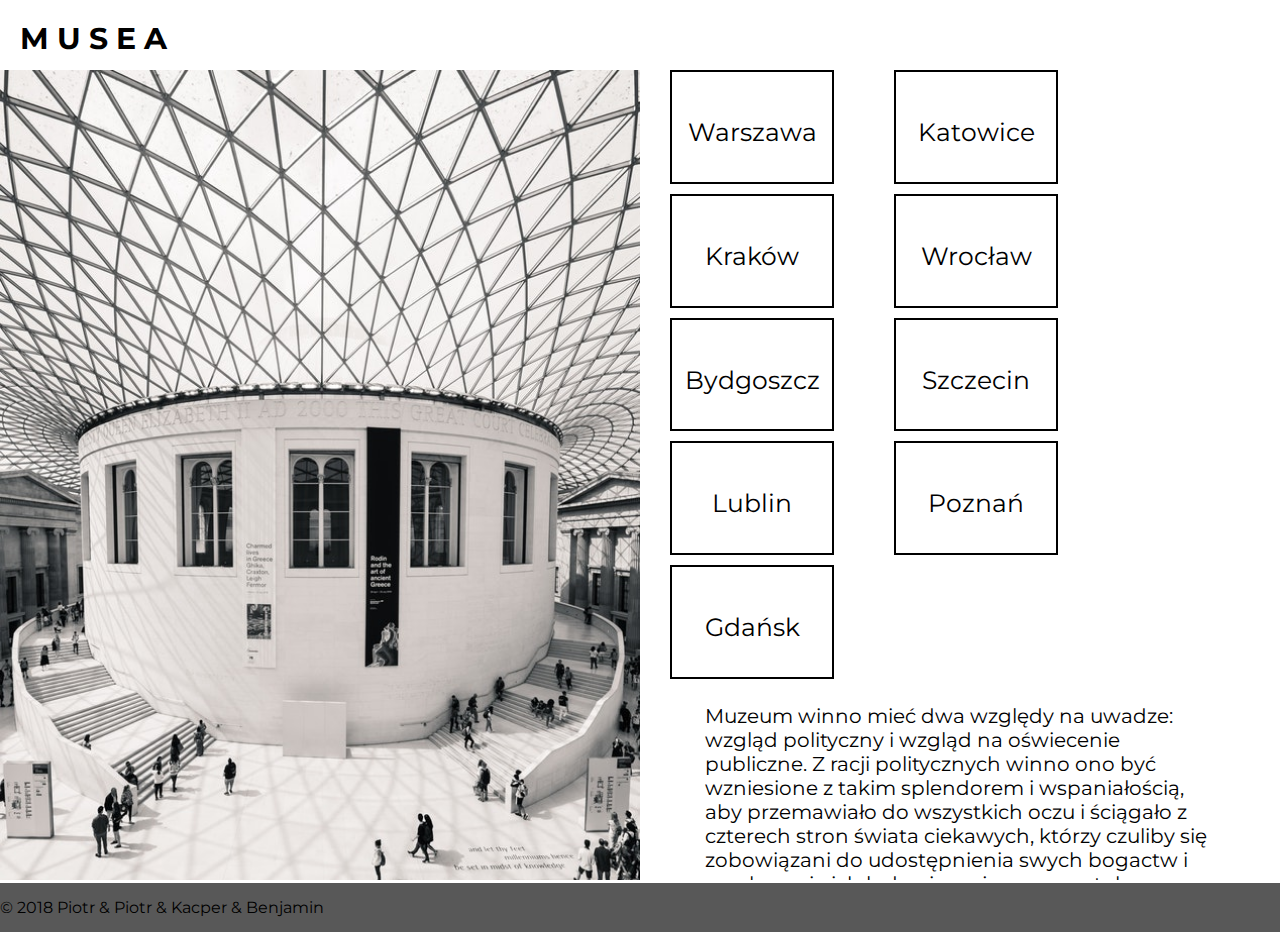
<file: stronaglowna.html>
<!DOCTYPE html>
<html>
<head>
    <meta charset="utf-8" />
    <meta http-equiv="X-UA-Compatible" content="IE=edge">
    <title>M U S E A - strona główna</title>
    <meta name="viewport" content="width=device-width, initial-scale=1">
    <link href="https://fonts.googleapis.com/css?family=Montserrat:400,600,700" rel="stylesheet">
<style type=text/css>
    body{
        font-family: 'Montserrat', sans-serif;
        margin:0; 
        padding:0; 
    }
    #nav-bar{
        color: black;
        height: 70px;
        background-color: white;
        width: 100%;
    }
    #logo{
        float: left;
        padding-top: 20px;
        padding-left: 20px;
        font-weight: bold;
        font-size: 30px;
        }
    #left {
        clear: both;
        float: left;
        width: 50%;
        height: 90vh;
        background-image: url(tlo.jfif);
        background-repeat: no-repeat;
        background-size: cover;
    }
    #right {
        float: left;
        width: 50%;
        height: 90vh;
        overflow: scroll;
    }
    #footer{
        border-top: 3px solid white;
        clear: both;
        background-color: #585858;
        width: 100%;
        padding: 15px 0;
    }
    .miasta{
        float: left;
        width: 25%;
        height: 8%;
        border: 2px solid black;
        margin-bottom: 10px;
        margin-left: 30px;
        margin-right: 30px;
        text-align: center;   
        font-size: 25px; 
        padding-top: 45px; 
    }

    .miasta:hover{
        border: 2px solid #8B8B8B;
        font-weight: 600;
    
    }
    #cytat{
        clear: both;
        margin: 300px 50px;
        padding: 15px;
        font-size: 20px;
    }


</style>
</head>
<body>
<div id="container">
    <div id="nav-bar">
        <div id="logo">
            M U S E A
        </div>
    </div>  
    <div id="content">
        <div id="left"></div>
        <div id="right">
            <div class="miasta">
                Warszawa
            </div>
            <div class="miasta">
                Katowice
            </div>
            <div class="miasta">
                Kraków
            </div>
            <div class="miasta">
                Wrocław
            </div>
            <div class="miasta">
                Bydgoszcz
            </div>
            <div class="miasta">
                Szczecin
            </div>
            <div class="miasta">
                Lublin
            </div>
            <div class="miasta">
                Poznań
            </div>
            <div class="miasta">
                Gdańsk
            </div>
           
            <div id="cytat">
                    Muzeum winno mieć dwa względy na uwadze: wzgląd polityczny i wzgląd na oświecenie publiczne. 
                    Z racji politycznych winno ono być wzniesione z takim splendorem i wspaniałością,
                    aby przemawiało do wszystkich oczu i ściągało z czterech stron świata ciekawych,
                    którzy czuliby się zobowiązani do udostępnienia swych bogactw i przekazania ich ludowi przyjaznemu sztukom.
                    - <b>Alexandre Lenoir</b>
            </div>
        </div>  
        <div id="footer">
            &copy; 2018 Piotr & Piotr & Kacper & Benjamin
        </div>
    </div>
  
</body>
</html>
</file>
